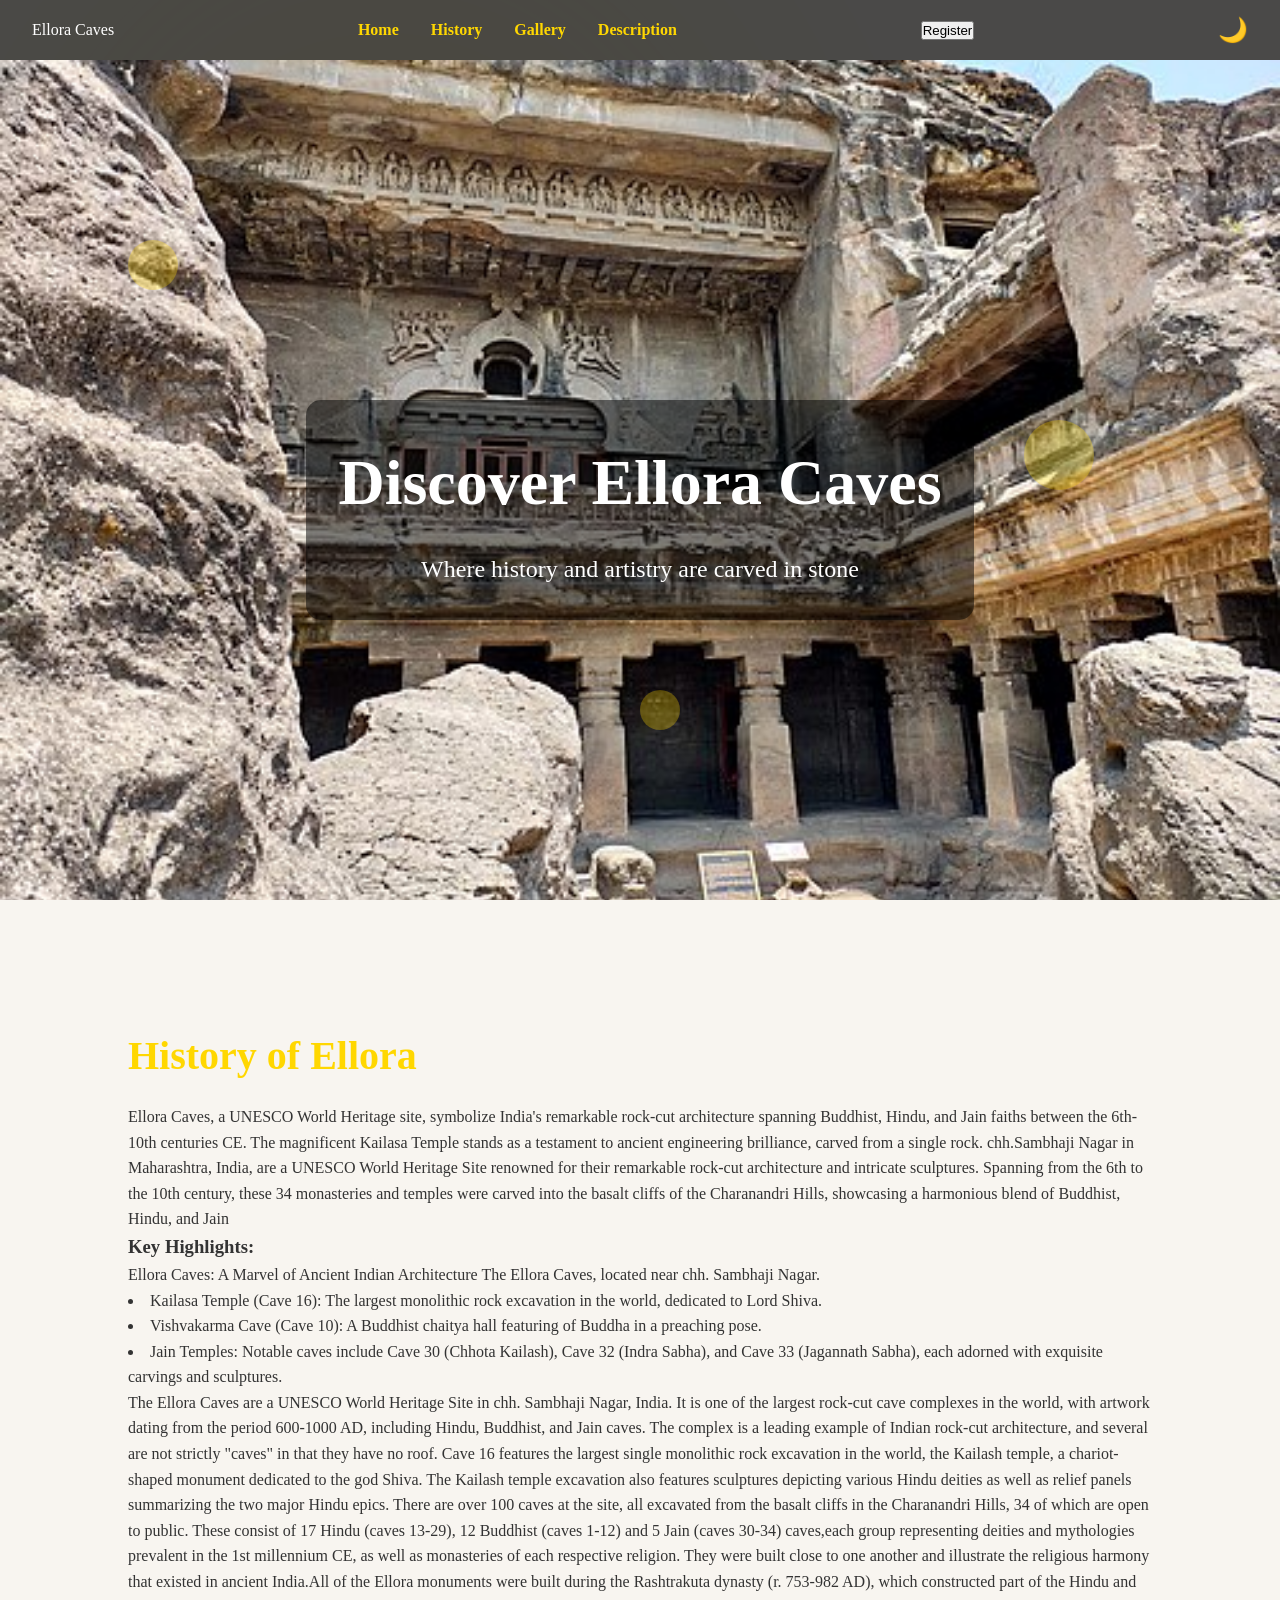
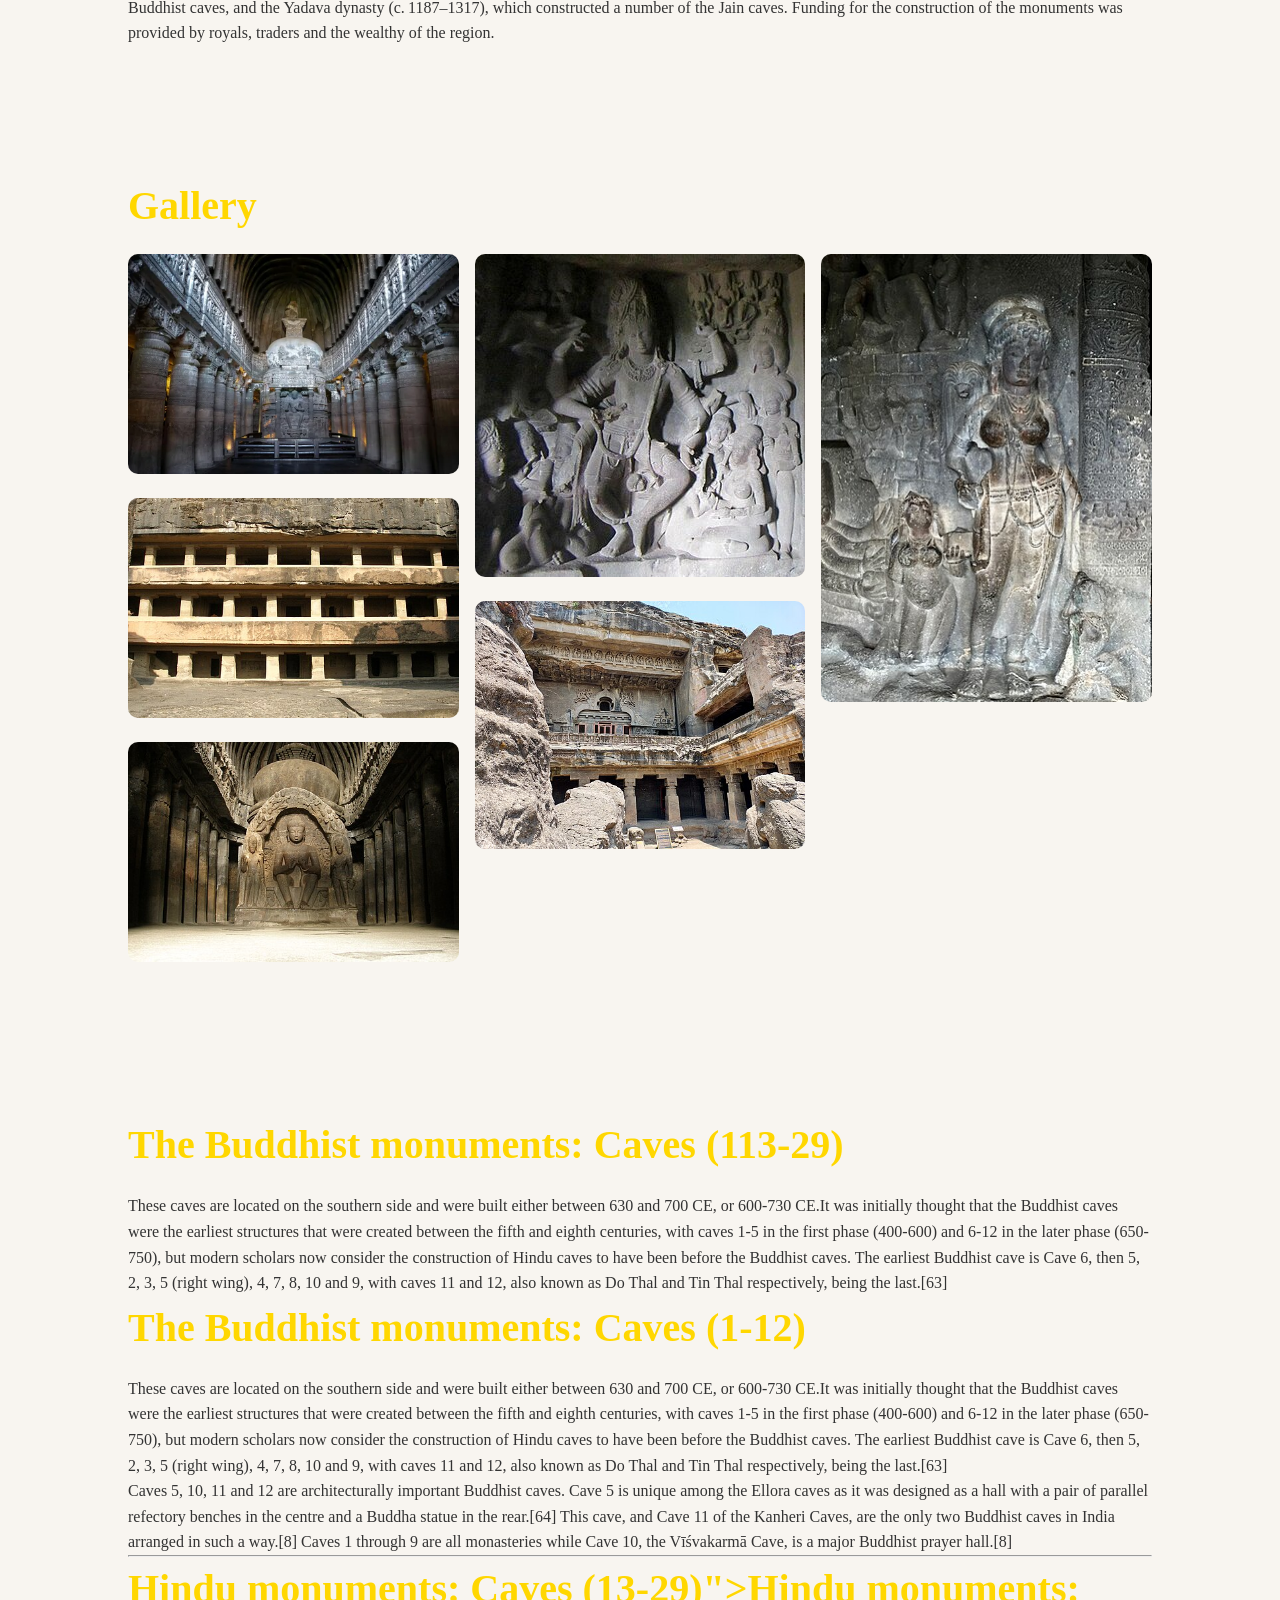
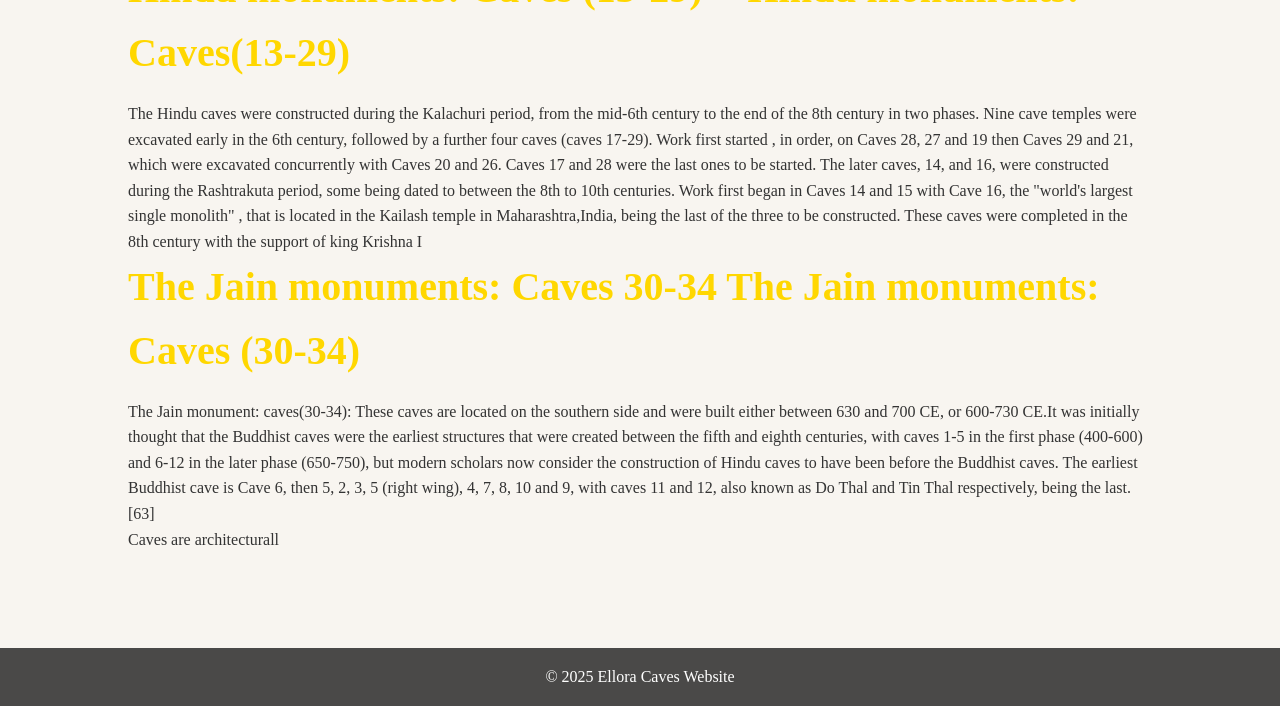
<file: index.html>
<!DOCTYPE html>
<html lang="en">
<head>
  <meta charset="UTF-8" />
  <meta name="viewport" content="width=device-width, initial-scale=1.0"/>
  <title>Ellora Caves - Timeless Wonder</title>
  <link rel="stylesheet" href="style.css"/>
</head>
<body>
  <header class="sticky-header">
    <div class="logo">Ellora Caves</div>
    <nav>
      <ul>
        <li><a href="#hero">Home</a></li>
        <li><a href="#history">History</a></li>
        <li><a href="#gallery">Gallery</a></li>
        <li><a href="#description">Description</a></li>
      </ul>
    </nav>
       <a href="register.html"><button>Register</button>
 </a>
    <button id="modeToggle" aria-label="Toggle Dark/Light Mode">🌙</button>
  </header>

  <section id="hero">
    <div class="hero-floating-shapes">
      <div class="shape one"></div>
      <div class="shape two"></div>
      <div class="shape three"></div>
    </div>
    <div class="hero-content">
      <h1>Discover Ellora Caves</h1>
      <p>Where history and artistry are carved in stone</p>
    </div>
  </section>

  <section id="history" class="fade-in">
    <h2>History of Ellora</h2>
    <p>Ellora Caves, a UNESCO World Heritage site, symbolize India's remarkable rock-cut architecture spanning Buddhist, Hindu, and Jain faiths between the 6th-10th centuries CE. The magnificent Kailasa Temple stands as a testament to ancient engineering brilliance, carved from a single rock. 
    chh.Sambhaji Nagar in Maharashtra, India, are a UNESCO World Heritage Site renowned for their remarkable rock-cut architecture and intricate sculptures. Spanning from the 6th to the 10th century, these 34 monasteries and temples were carved into the basalt cliffs of the Charanandri Hills, showcasing a harmonious blend of Buddhist, Hindu, and Jain <br>
    <h3>Key Highlights:</h3>
         Ellora Caves: A Marvel of Ancient Indian Architecture
         The Ellora Caves, located near chh. Sambhaji Nagar.
            <li>Kailasa Temple (Cave 16): The largest monolithic rock excavation in the world, dedicated to Lord Shiva.<br></li>
            <li>Vishvakarma Cave (Cave 10): A Buddhist chaitya hall featuring of Buddha in a preaching pose.<br></li>
            <li>Jain Temples: Notable caves include Cave 30 (Chhota Kailash), Cave 32 (Indra Sabha), and Cave 33 (Jagannath Sabha), each adorned with exquisite carvings and sculptures.</li>
        </ul>
        The Ellora Caves are a UNESCO World Heritage Site in chh. Sambhaji Nagar, India. It is one of the largest rock-cut cave complexes in the world, with artwork dating from the period 600-1000 AD, including Hindu, Buddhist, and Jain caves. The complex is a leading example of Indian rock-cut architecture, and several are not strictly "caves" in that they have no roof. Cave 16 features the largest single monolithic rock excavation in the world, the Kailash temple, a chariot-shaped monument dedicated to the god Shiva. The Kailash temple excavation also features sculptures depicting various Hindu deities as well as relief panels summarizing the two major Hindu epics.
        There are over 100 caves at the site, all excavated from the basalt cliffs in the Charanandri Hills, 34 of which are open to public. These consist of 17 Hindu (caves 13-29), 12 Buddhist (caves 1-12) and 5 Jain (caves 30-34) caves,each group representing deities and mythologies prevalent in the 1st millennium CE, as well as monasteries of each respective religion. They were built close to one another and illustrate the religious harmony that existed in ancient India.All of the Ellora monuments were built during the Rashtrakuta dynasty (r. 753-982 AD), which constructed part of the Hindu and Buddhist caves, and the Yadava dynasty (c. 1187–1317), which constructed a number of the Jain caves. Funding for the construction of the monuments was provided by royals, traders and the wealthy of the region.</p>
    </section>

  <section id="gallery" class="fade-in">
    <h2>Gallery</h2>
    <div class="masonry-gallery">
      <img src="Img1.jpg" alt="Kailasa Temple" />
      <img src="Img5.jpg" alt="Buddhist Cave" />
      <img src="Img7.jpg" alt="Jain Cave" />
      <img src="Img3.jpg" alt="Intricate Sculpture" />
      <img src="Img4.jpg" alt="Cave Interior" />
      <img src="Img2.jpg" alt="Panoramic View" />
    </div>
  </section>

  <section id="description" class="fade-in">
    <div class="Discription"></div>
      <h2>The Buddhist monuments: Caves (113-29)</h2>
                <p>These caves are located on the southern side and were built either between 630 and 700 CE, or 600-730 CE.It was initially thought that the Buddhist caves were the earliest structures that were created between the fifth and eighth centuries, with caves 1-5 in the first phase (400-600) and 6-12 in the later phase (650-750), but modern scholars now consider the construction of Hindu caves to have been before the Buddhist caves. The earliest Buddhist cave is Cave 6, then 5, 2, 3, 5 (right wing), 4, 7, 8, 10 and 9, with caves 11 and 12, also known as Do Thal and Tin Thal respectively, being the last.[63]</p>
              <h2>The Buddhist monuments: Caves (1-12)</h2>
                <p>These caves are located on the southern side and were built either between 630 and 700 CE, or 600-730 CE.It was initially thought that the Buddhist caves were the earliest structures that were created between the fifth and eighth centuries, with caves 1-5 in the first phase (400-600) and 6-12 in the later phase (650-750), but modern scholars now consider the construction of Hindu caves to have been before the Buddhist caves. The earliest Buddhist cave is Cave 6, then 5, 2, 3, 5 (right wing), 4, 7, 8, 10 and 9, with caves 11 and 12, also known as Do Thal and Tin Thal respectively, being the last.[63]</p>
                <p>Caves 5, 10, 11 and 12 are architecturally important Buddhist caves. Cave 5 is unique among the Ellora caves as it was designed as a hall with a pair of parallel refectory benches in the centre and a Buddha statue in the rear.[64] This cave, and Cave 11 of the Kanheri Caves, are the only two Buddhist caves in India arranged in such a way.[8] Caves 1 through 9 are all monasteries while Cave 10, the Vīśvakarmā Cave, is a major Buddhist prayer hall.[8]</p>
            <hr>
            <p><h2>Hindu monuments: Caves (13-29)">Hindu monuments: Caves(13-29)</h2>
                The Hindu caves were constructed during the Kalachuri period, from the mid-6th century to the end of the 8th century in two phases. Nine cave temples were excavated early in the 6th century, followed by a further four caves (caves 17-29). Work first started , in order, on Caves 28, 27 and 19 then Caves 29 and 21, which were excavated concurrently with Caves 20 and 26. Caves 17 and 28 were the last ones to be started.

                The later caves, 14, and 16, were constructed during the Rashtrakuta period, some being dated to between the 8th to 10th centuries. Work first began in Caves 14 and 15 with Cave 16, the "world's largest single monolith" , that is located in the Kailash temple in Maharashtra,India, being the last of the three to be constructed. These caves were completed in the 8th century with the support of king Krishna I
            </p>
            <h2>The Jain monuments: Caves 30-34 The Jain monuments: Caves (30-34)</h2>
            <p> The Jain monument: caves(30-34):
                These caves are located on the southern side and were built either between 630 and 700 CE, or 600-730 CE.It was initially thought that the Buddhist caves were the earliest structures that were created between the fifth and eighth centuries, with caves 1-5 in the first phase (400-600) and 6-12 in the later phase (650-750), but modern scholars now consider the construction of Hindu caves to have been before the Buddhist caves. The earliest Buddhist cave is Cave 6, then 5, 2, 3, 5 (right wing), 4, 7, 8, 10 and 9, with caves 11 and 12, also known as Do Thal and Tin Thal respectively, being the last.[63]</p>
                <p>Caves are architecturall
            

        </section>
  <footer>
    <p>© 2025 Ellora Caves Website</p>
  </footer>

  <script src="script.js"></script>
</body>
</html>
</file>
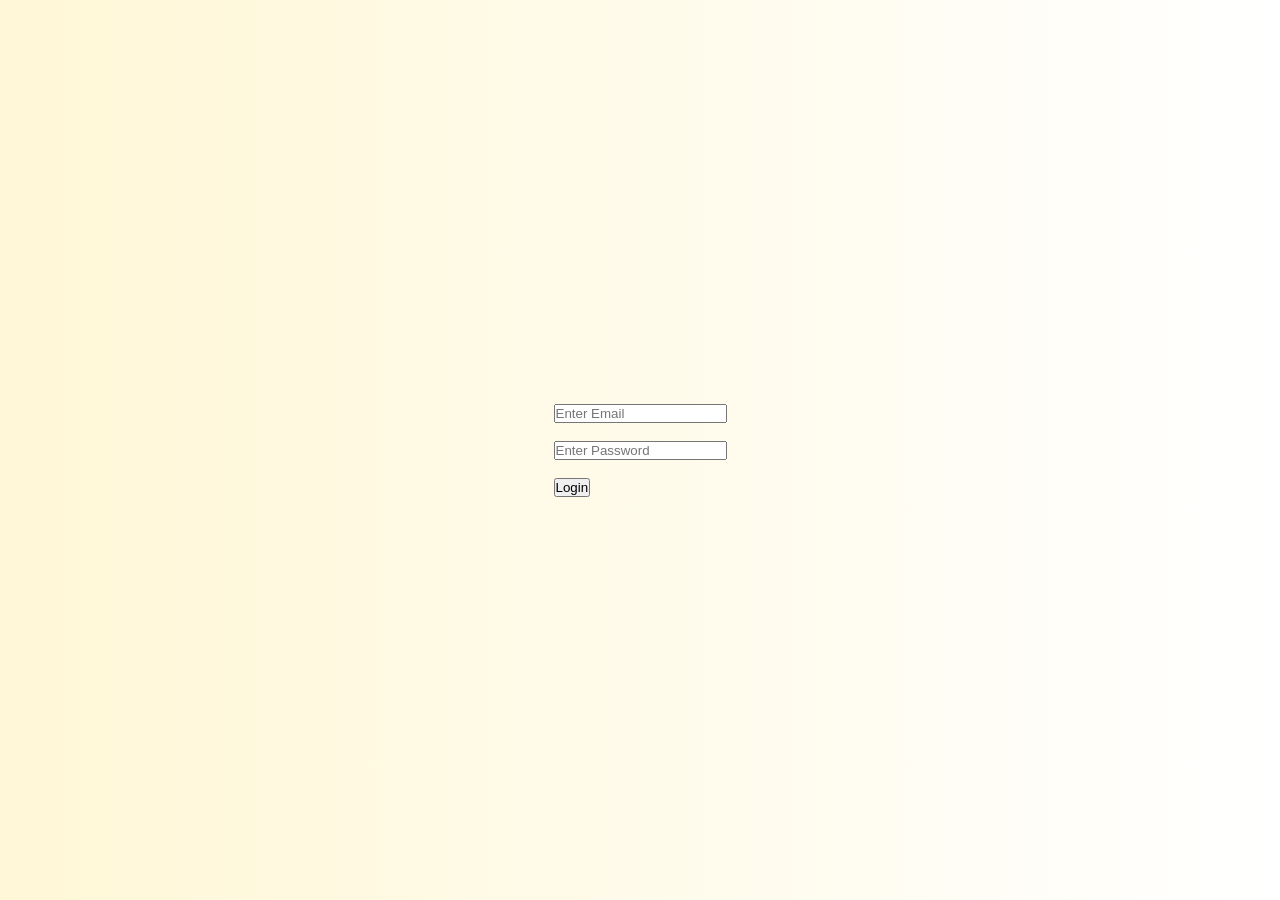
<file: login.html>
<!DOCTYPE html>
<html lang="en">
<head>
  <meta charset="UTF-8" />
  <meta name="viewport" content="width=device-width, initial-scale=1.0" />
  <title>Ellora Login</title>
  <link rel="stylesheet" href="login.css" />
</head>
<body>

  <form id="loginForm">

    <input type="email" id="email" placeholder="Enter Email" required>

    <br><br>

    <input type="Password" id="Password" placeholder="Enter Password" required>

    <br><br>

    <button type="submit">Login</button>

</form>

</body>
</html>
</file>
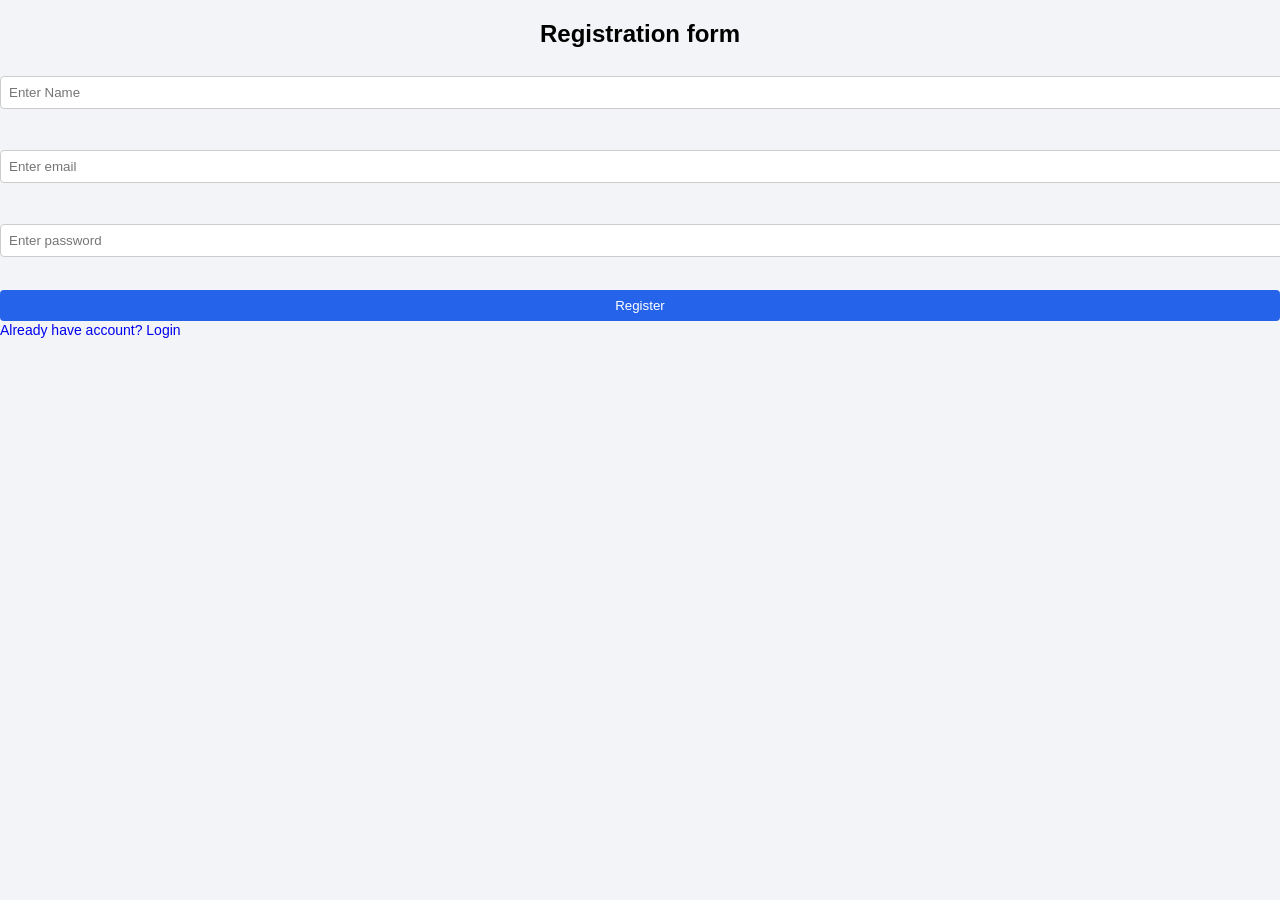
<file: register.html>
<!DOCTYPE html>
<html lang="en">
<head>
    <meta charset="UTF-8">
    <meta name="viewport" content="width=device-width, initial-scale=1.0">
    <title>Registration</title>
    <link rel="stylesheet" href="form.css">
</head>
<body>
    <h2>Registration form</h2>
    <form id="register">
    <input type="text" id="Name" placeholder="Enter Name" required><br><br>
    <input type="email" id="email" placeholder="Enter email" required><br><br>
    <input type="Password" id="Password" placeholder="Enter password" required><br><br>
    <button type="submit">Register</button>
</form>

<a href="login.html">Already have account? Login</a>
<script src="script.js"></script>
</body>
</html>
</file>
<file: style.css>
/* Reset and basics */
* {
    margin: 0; 
    padding: 0; 
    box-sizing: border-box; 
}
html { 
    scroll-behavior: smooth; 
}
body {
  font-family: 'Georgia', serif;
  color: var(--text-color);
  background: var(--bg-color);
  line-height: 1.6;
  transition: background 0.8s, color 0.8s;
}

/* CSS Variables */
:root {
  --bg-color: #f8f5f0;
  --text-color: #333;
  --header-bg: rgba(0, 0, 0, 0.7);
  --accent-color: #ffd700;
  --hero-overlay: rgba(0, 0, 0, 0.5);
  --gallery-border: rgba(0, 0, 0, 0.2);
}

/* Dark mode overrides */
body.dark-mode {
  --bg-color: #1a1a1a;
  --text-color: #e0e0e0;
  --header-bg: rgba(20, 20, 20, 0.9);
  --accent-color: #ff9800;
  --hero-overlay: rgba(20, 20, 20, 0.6);
  --gallery-border: rgba(255, 255, 255, 0.2);
}

/* Sticky header */
.sticky-header {
  position: sticky; top: 0;
  background: var(--header-bg);
  color: #fff;
  display: flex; 
  justify-content: space-between; 
  align-items: center;
  padding: 1rem 2rem; 
  z-index: 999;
}

.sticky-header nav ul {
  list-style: none; 
  display: flex; 
  gap: 2rem;
}

.sticky-header nav a {
  color: var(--accent-color); 
  text-decoration: none; 
  font-weight: bold; 
  transition: color 0.3s;
}

.sticky-header nav a:hover { 
    color: #fff; 
}

/* Mode toggle button */
#modeToggle {
  background: none;
  border: none;
  font-size: 1.5rem;
  color: var(--accent-color);
  cursor: pointer;
  transition: transform 0.4s;
}

#modeToggle:hover {
  transform: rotate(30deg) scale(1.2);
}

/* Hero section */
#hero {
  position: relative;
  height: 100vh;
  background: url('Img4.jpg') center/cover fixed;
  display: flex; 
  justify-content: center; 
  align-items: center;
  color: white; 
  text-align: center;
  overflow: hidden;
}

.hero-floating-shapes {
  position: absolute; 
  top: 0; 
  left: 0; 
  width: 100%; 
  height: 100%;
  overflow: hidden; 
  z-index: 1;
}

.shape {
  position: absolute; 
  background: rgba(255, 215, 0, 0.3); 
  border-radius: 50%;
  animation: float 8s infinite ease-in-out alternate;
}

.shape.one { 
    width: 50px; 
    height: 50px; 
    top: 20%; 
    left: 10%; 
    animation-delay: 0s; 
}
.shape.two { 
    width: 70px; 
    height: 70px; 
    top: 40%; 
    left: 80%; 
    animation-delay: 2s; 
}
.shape.three {
    width: 40px; 
    height: 40px; 
    top: 70%; 
    left: 50%; 
    animation-delay: 4s; 
}

@keyframes float {
  0% { transform: translateY(0) rotate(0deg); }
  100% { transform: translateY(-50px) rotate(360deg); }
}

.hero-content {
  background: var(--hero-overlay);
  padding: 2rem;
  border-radius: 15px;
  animation: fadeUp 1s ease-in;
  z-index: 2;
}

.hero-content h1 { 
    font-size: 4rem; 
    margin-bottom: 1rem; 
    animation: parallaxText 10s infinite alternate ease-in-out;
}
.hero-content p { 
    font-size: 1.5rem; 
}

/* Creative background gradient overlays */
body::before {
  content: "";
  position: fixed; 
  top: 0; 
  left: 0; 
  width: 100%; 
  height: 100%;
  z-index: -1; 
  opacity: 0.15;
  background: radial-gradient(circle at 30% 30%, var(--accent-color), transparent 50%),
  radial-gradient(circle at 70% 70%, var(--accent-color), transparent 50%);
  animation: backgroundMotion 20s infinite alternate ease-in-out;
}

@keyframes backgroundMotion {
  0% { transform: translate(0, 0) scale(1); }
  100% { transform: translate(20px, -20px) scale(1.1); }
}

/* Sections */
section { 
    padding: 4rem 10%;
 }
section h2 { 
    font-size: 2.5rem; 
    margin-bottom: 1rem; 
    color: var(--accent-color);
 }

/* Masonry gallery */
.masonry-gallery {
  columns: 3 250px; 
  gap: 1rem;
}

.masonry-gallery img {
  width: 100%; 
  border-radius: 10px;
  margin-bottom: 1rem; 
  transition: transform 0.3s;
}

.masonry-gallery img:hover {
  transform: scale(1.1) rotate(1deg);
}

/* Fade-in on scroll */
.fade-in {
    opacity: 0; 
    transform: translateY(50px); 
    transition: all 1s ease-in;
    }
.fade-in.visible { 
    opacity: 1; 
    transform: translateY(0); 
}
.Discription{
  
}

/* Footer */
footer {
  background-color: var(--header-bg);
  color: #fff; 
  text-align: center;
  padding: 1rem; 
  margin-top: 2rem;
}

/* Animations */
@keyframes fadeUp {
  0% { opacity: 0; transform: translateY(20px); }
  100% { opacity: 1; transform: translateY(0); }
}

@keyframes parallaxText {
  0% { transform: translateY(0); }
  100% { transform: translateY(-20px); }
}

/* Responsive adjustments */
@media (max-width: 768px) {
  .hero-content h1 { 
    font-size: 2.5rem;
 }
  .masonry-gallery {
     columns: 1; 
    }
}
.img1{
    width: 100%; 
  border-radius: 10px;
  margin-bottom: 1rem; 
  transition: transform 0.3s;
  columns: 3 250px; 
  gap:1rem;
}

.img1 img:hover {
  transform: scale(1.1) rotate(1deg);
}

.img2{
    width: 100%; 
    border-radius: 10px;
    margin-bottom: 1rem; 
    transition: transform 0.3s;
    columns: 3 250px; 
    gap:1rem;
}
.img2 img:hover {
  transform: scale(1.1) rotate(1deg);
}

.img3{
    width: 100%; 
  border-radius: 10px;
  margin-bottom: 1rem; 
  transition: transform 0.3s;
  columns: 3 250px; 
  gap:1rem;
}

.img3 img:hover {
  transform: scale(1.1) rotate(1deg);
}
</file>
<file: login.css>
* {
  margin: 0;
  padding: 0;
  box-sizing: border-box;
  font-family: Arial, sans-serif;
}

body {
  height: 100vh;
  display: flex;
  justify-content: center;
  align-items: center;
  background: linear-gradient(to right, #fff7d6, #ffffff);
}

.login-container {
  width: 100%;
  display: flex;
  justify-content: center;
  align-items: center;
  padding: 20px;
}

.login-box {
  width: 380px;
  background: white;
  padding: 40px;
  border-radius: 15px;
  box-shadow: 0 8px 20px rgba(0,0,0,0.1);
  border-top: 6px solid #f4c542;
}

.login-box h1 {
  text-align: center;
  color: #d4a017;
  margin-bottom: 10px;
}
</file>
<file: form.css>
body {
    margin: 0;
    font-family: Arial, sans-serif;
    background-color: #f2f4f7;
}

.container {
    width: 350px;
    margin: 100px auto;
    background: #f2f4f7;
    padding: 30px;
    border-radius: 6px;
    box-shadow: 0 4px 10px rgba(0,0,0,0.1);
}

h2 {
    text-align: center;
    margin-bottom: 20px;
}

input {
    width: 100%;
    padding: 8px;
    margin: 8px 0 15px 0;
    border: 1px solid #ccc;
    border-radius: 4px;
}

button {
    width: 100%;
    padding: 8px;
    background-color: #2563eb;
    border: none;
    color: white;
    border-radius: 4px;
    cursor: pointer;
}

button:hover {
    background-color: #1d4ed8;
}

a {
    text-decoration: none;
    font-size: 14px;
}
</file>
